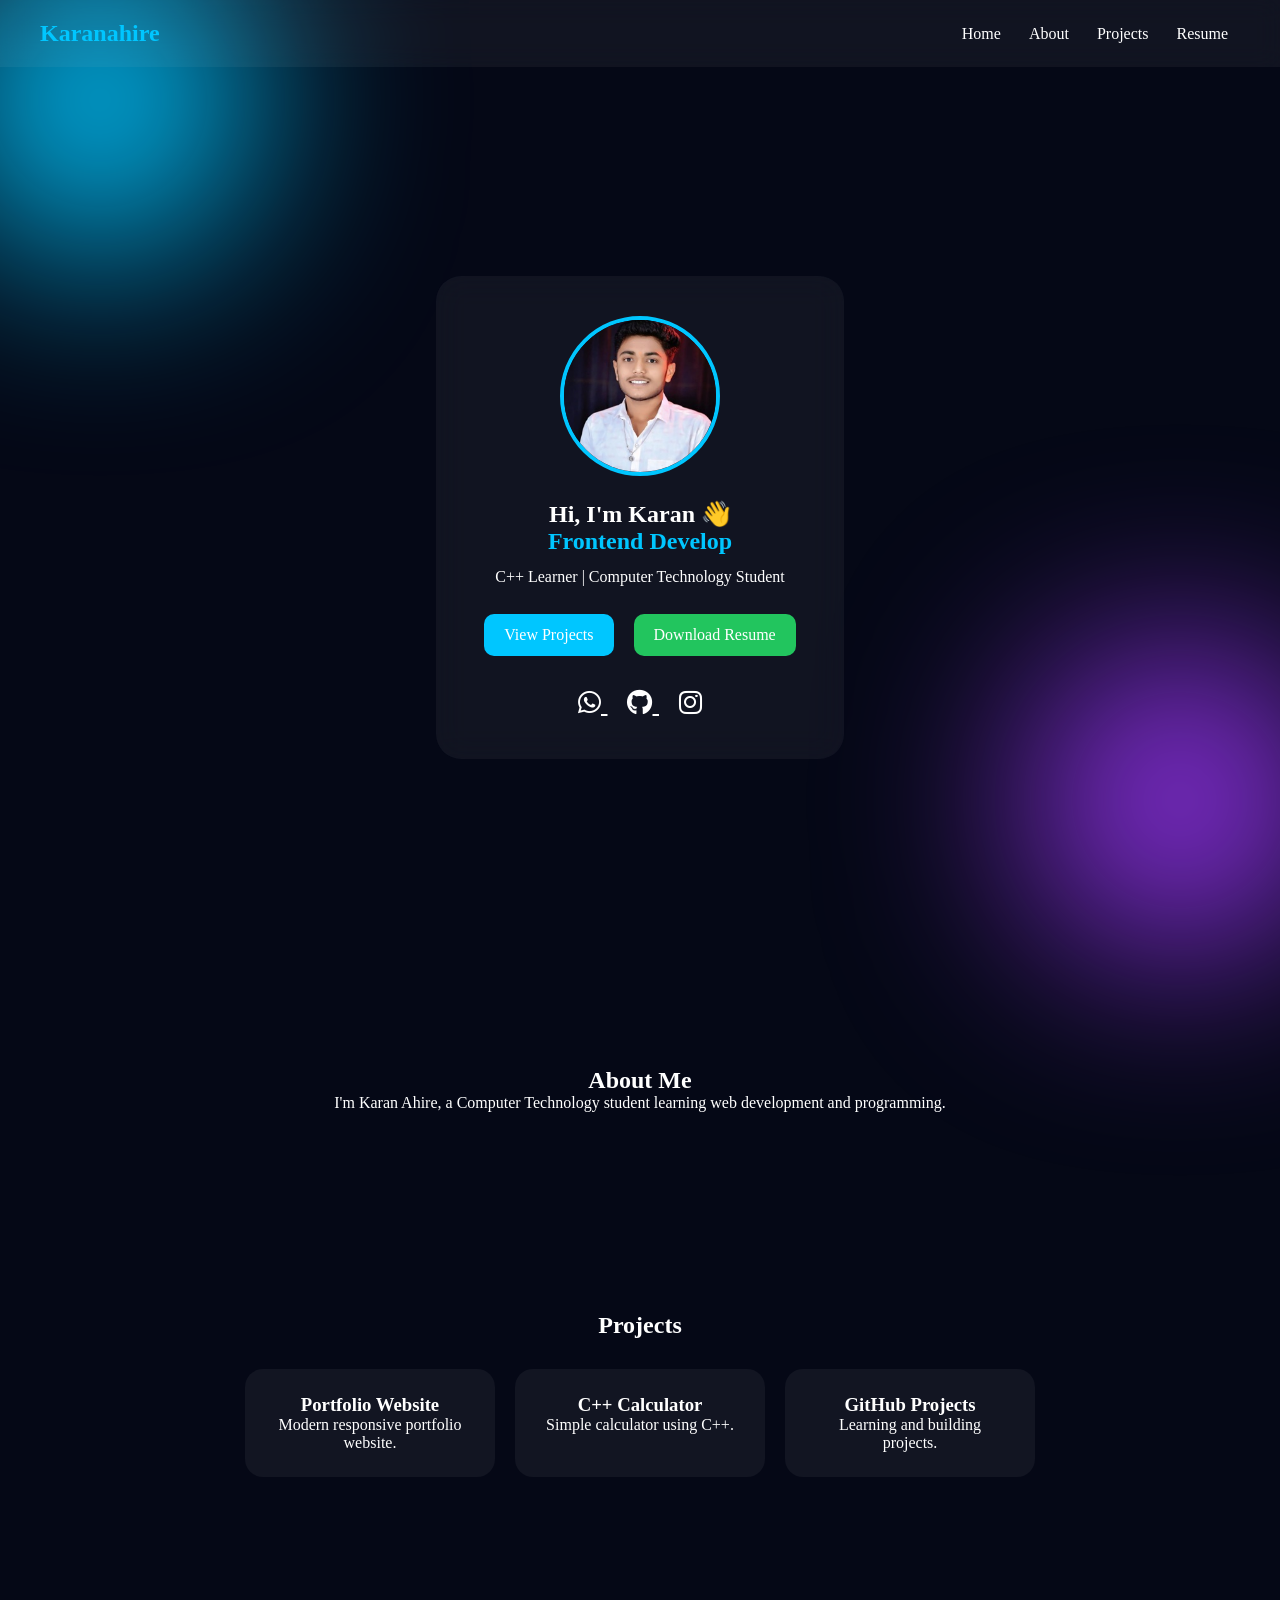
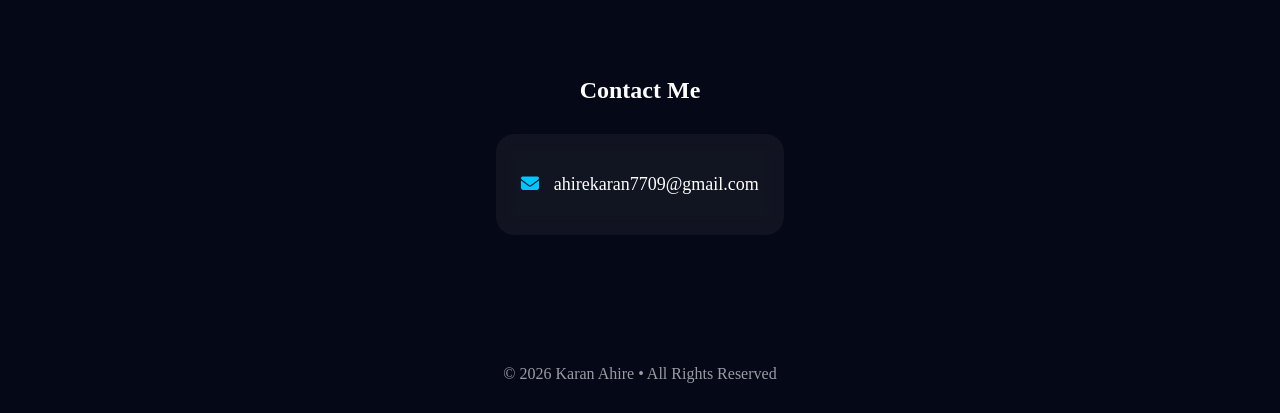
<file: index.html>
<!DOCTYPE html>
<html lang="en">
<head>
<meta charset="UTF-8">
<meta name="viewport" content="width=device-width, initial-scale=1.0">
<title>Karan | Portfolio</title>

<link rel="stylesheet" href="style.css">

<link rel="stylesheet"
href="https://cdnjs.cloudflare.com/ajax/libs/font-awesome/6.5.1/css/all.min.css">

</head>

<body>

<div class="blob blob1"></div>
<div class="blob blob2"></div>

<header>

<div class="logo">Karanahire</div>

<nav>
<a href="#home">Home</a>
<a href="#about">About</a>
<a href="#projects">Projects</a>
<a href="resume.pdf" download>Resume</a>
</nav>

</header>

<section id="home" class="hero">

<div class="card">

<img src="./5karan.jpg" class="profile" alt="Karan">

<h1>Hi, I'm Karan 👋</h1>

<h2 class="typing"></h2>

<p>
   C++ Learner | Computer Technology Student
</p>

<div class="buttons">

<a href="#projects" class="btn">
View Projects
</a>

<a href="resume.pdf" class="btn2" download>
Download Resume
</a>

<div class="social">

<a href="https://wa.me/9322792831" target="_blank">
<i class="fab fa-whatsapp"></i>
</a>

<a href="https://github.com/" target="_blank">
<i class="fab fa-github"></i>
</a>
   
<a href="https://instagram.com/" target="_blank">
<i class="fab fa-instagram"></i>
</a>

</div>

</div>

</section>

<section id="about" class="section">

<h2>About Me</h2>

<p>
I'm Karan Ahire, a Computer Technology student
learning web development and programming.

</p>

</section>

<section id="projects" class="section">

<h2>Projects</h2>

<div class="grid">

<div class="box">
<h3>Portfolio Website</h3>
<p>Modern responsive portfolio website.</p>
</div>

<div class="box">
<h3>C++ Calculator</h3>
<p>Simple calculator using C++.</p>
</div>

<div class="box">
<h3>GitHub Projects</h3>
<p>Learning and building projects.</p>
</div>

</div>

</section>
  <!-- CONTACT -->
<section class="section" id="contact">

<h2>Contact Me</h2>

<div class="contact-box">

<p>
<i class="fas fa-envelope"></i>
ahirekaran7709@gmail.com
</p>

</div>

</section>

<footer>
© 2026 Karan Ahire • All Rights Reserved
</footer>

<script src="script.js"></script>

</body>
</html>
</file>
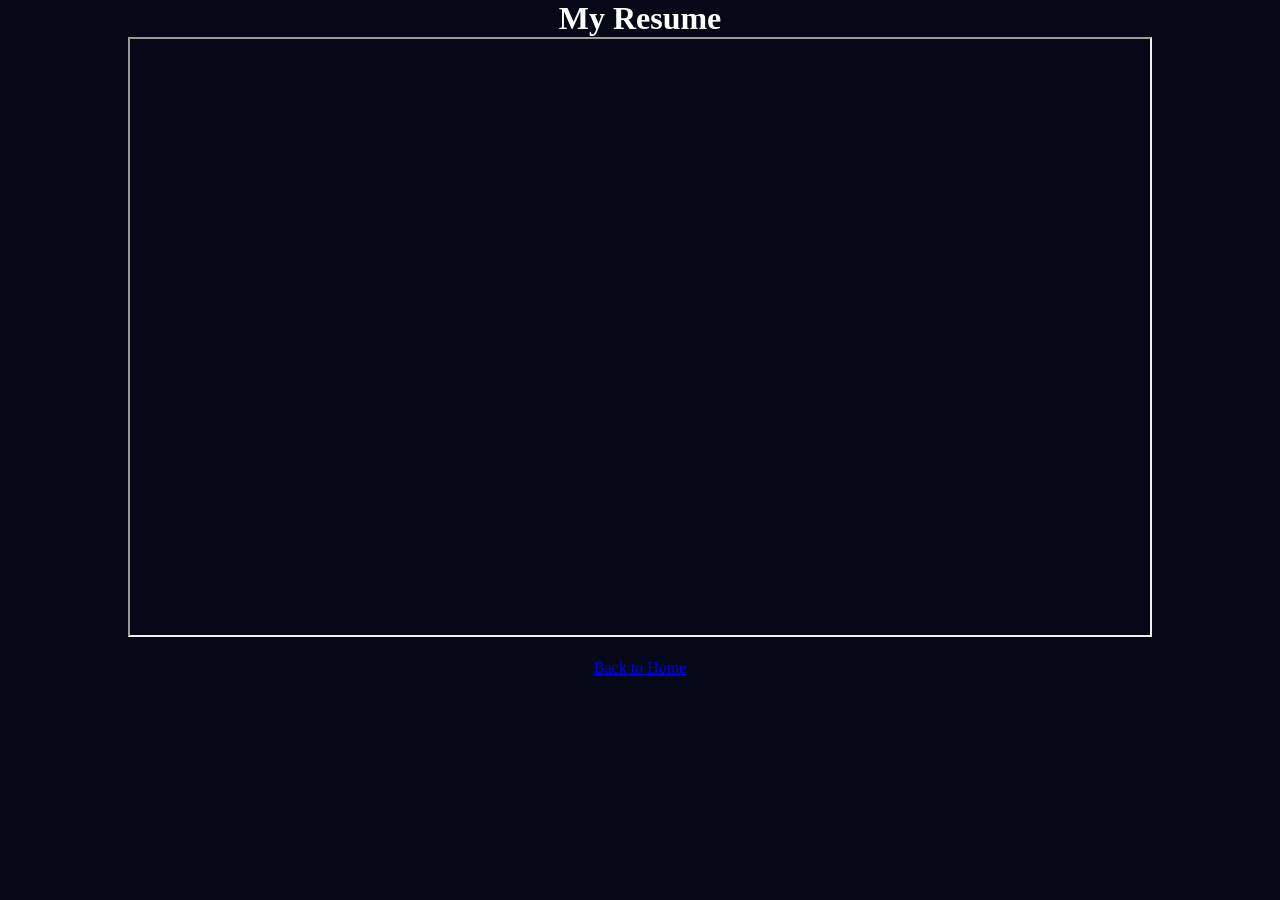
<file: resume.html>
<!DOCTYPE html>
<html>
<head>
<title>Resume</title>
<link rel="stylesheet" href="style.css">
</head>

<body style="text-align:center;">

<h1>My Resume</h1>

<!-- PDF SHOW OPTION -->
<iframe src="resume.pdf" width="80%" height="600px"></iframe>

<br><br>

<a href="index.html">Back to Home</a>

</body>
</html>
</file>
<file: style.css>
*{
margin:0;
padding:0;
box-sizing:border-box;
}

body{
font-family:Segoe UI;
background:#050816;
color:white;
overflow-x:hidden;
}

.blob{
position:absolute;
border-radius:50%;
filter:blur(100px);
z-index:-1;
}

.blob1{
width:300px;
height:300px;
background:#00c6ff;
top:-50px;
left:-50px;
}

.blob2{
width:300px;
height:300px;
background:#9333ea;
bottom:-50px;
right:-50px;
}

header{
display:flex;
justify-content:space-between;
align-items:center;
padding:20px 40px;
background:rgba(255,255,255,0.05);
backdrop-filter:blur(12px);
position:sticky;
top:0;
}

.logo{
font-size:24px;
font-weight:bold;
color:#00c6ff;
}

nav a{
color:white;
margin:0 12px;
text-decoration:none;
}

nav a:hover{
color:#00c6ff;
}

.hero{
height:100vh;
display:flex;
justify-content:center;
align-items:center;
padding:20px;
}

.card{
background:rgba(255,255,255,0.05);
padding:40px;
border-radius:25px;
text-align:center;
backdrop-filter:blur(15px);
max-width:500px;
}

.profile{
width:160px;
height:160px;
border-radius:50%;
border:4px solid #00c6ff;
object-fit:cover;
margin-bottom:20px;
}

.typing{
color:#00c6ff;
height:30px;
margin-bottom:10px;
}

.buttons{
margin-top:20px;
}

.btn,.btn2{
padding:12px 20px;
border-radius:10px;
text-decoration:none;
display:inline-block;
margin:8px;
color:white;
}

.btn{
background:#00c6ff;
}

.btn2{
background:#22c55e;
}

.social{
margin-top:25px;
}

.social a{
color:white;
font-size:26px;
margin:10px;
}

.section{
padding:100px 20px;
text-align:center;
}

.grid{
display:flex;
justify-content:center;
flex-wrap:wrap;
gap:20px;
margin-top:30px;
}

.box{
background:rgba(255,255,255,0.05);
padding:25px;
width:250px;
border-radius:18px;
}

footer{
padding:30px;
text-align:center;
opacity:0.6;
}
.contact-box{
margin-top:30px;
background:rgba(255,255,255,0.05);
padding:25px;
border-radius:18px;
display:inline-block;
backdrop-filter:blur(10px);
}

.contact-box p{
margin:15px 0;
font-size:18px;
}

.contact-box i{
margin-right:10px;
color:#00c6ff;
}
</file>
